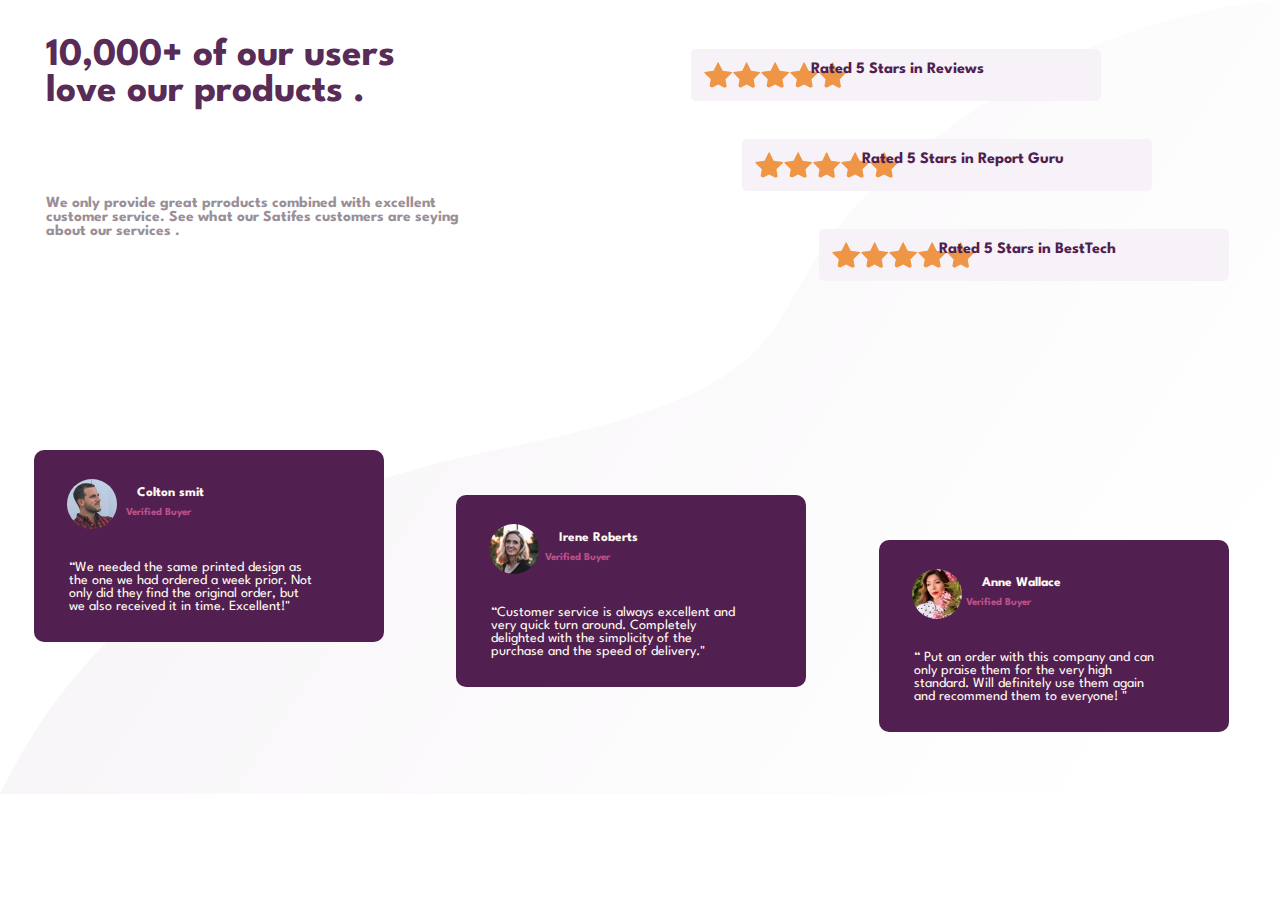
<file: Atelier-1/index.html>
<!DOCTYPE html>
<html lang="en">
<head>
    <meta charset="UTF-8">
    <meta name="viewport" content="width=device-width, initial-scale=1.0">
    <title>atelier_1</title>
    <link rel="stylesheet" type="text/css" href="style.css">
    <link rel="preconnect" href="https://fonts.gstatic.com">
    <link href="https://fonts.googleapis.com/css2?family=Spartan:wght@500&display=swap" rel="stylesheet">

</head>

<body>
    <section class="top">
        <div class="top1">
            <h1>10,000+ of our users love our products .</h1>
            <h5>
             We only provide great prroducts combined with excellent
              customer service. See what our Satifes customers are
              seying about our services .
            </h5>
      </div>  
    
      
    
        <div>
            <div class="star1 star" >
                 <img src="images\icon-star.svg">
                 <img src="images\icon-star.svg">
                 <img src="images\icon-star.svg">
                 <img src="images\icon-star.svg">
                 <img src="images\icon-star.svg">
            
                  <div class="rated1"> Rated 5 Stars in Reviews </div>
            </div>
    
            <div class="star2 star">
                 <img src="images\icon-star.svg">
                 <img src="images\icon-star.svg">
                 <img src="images\icon-star.svg">
                 <img src="images\icon-star.svg">
                 <img src="images\icon-star.svg">
            
                 <div class="rated1"> Rated 5 Stars in Report Guru </div>
            </div>
       
           <div class="star3 star">
             <img src="images\icon-star.svg">
             <img src="images\icon-star.svg">
             <img src="images\icon-star.svg">
             <img src="images\icon-star.svg">
             <img src="images\icon-star.svg">
           
             <div class="rated1"> Rated 5 Stars in BestTech </div>
          </div>  
       </div>
    </section>

    <section class="top2">
        <div>
            <div class="texte1 texte">
               <div class="tof"><img src="images\image-colton.jpg"></div>
               <div class="nom"> <h5> Colton smit </h5> </div>
               <div class="nom1"> <br> <h5>Verified Buyer</h5> </div>
              <div class="nom2"> 
                 <p>
                 <br> “We needed the same printed design as
                 <br> the one we had ordered a week prior. Not 
                 <br> only did they find the original order, but
                 <br> we also received it in time. Excellent!"
                </p>
              </div>
            </div>
        

            <div class="texte2 texte">
               <div class="tof"><img src="images\image-irene.jpg"></div>
               <div class="nom"> <h5>Irene Roberts</h5> </div>
               <div class="nom12"> <br> <h5>Verified Buyer</h5> </div>
               <div class="nom2">
                 <p>   
                 <br> “Customer service is always excellent and 
                 <br> very quick turn around. Completely 
                 <br> delighted with the simplicity of the 
                 <br> purchase and the speed of delivery."
                 <p>
               </div>
           </div>
        
      
            <div class="texte3 texte">
                <div class="tof"><img src="images\image-anne.jpg"></div>
                <div class="nom"> <h5>Anne Wallace </h5> </div>
                <div class="nom13"> <br> <h5>Verified Buyer</h5> </div>
                <div class="nom2">
                  <p>  
                  <br> “ Put an order with this company and can 
                  <br> only praise them for the very high
                  <br> standard. Will definitely use them again 
                  <br> and recommend them to everyone! "
                  </p> 
                </div>
            </div>
      
          </div>
    </section>

</body>
</html>
</file>
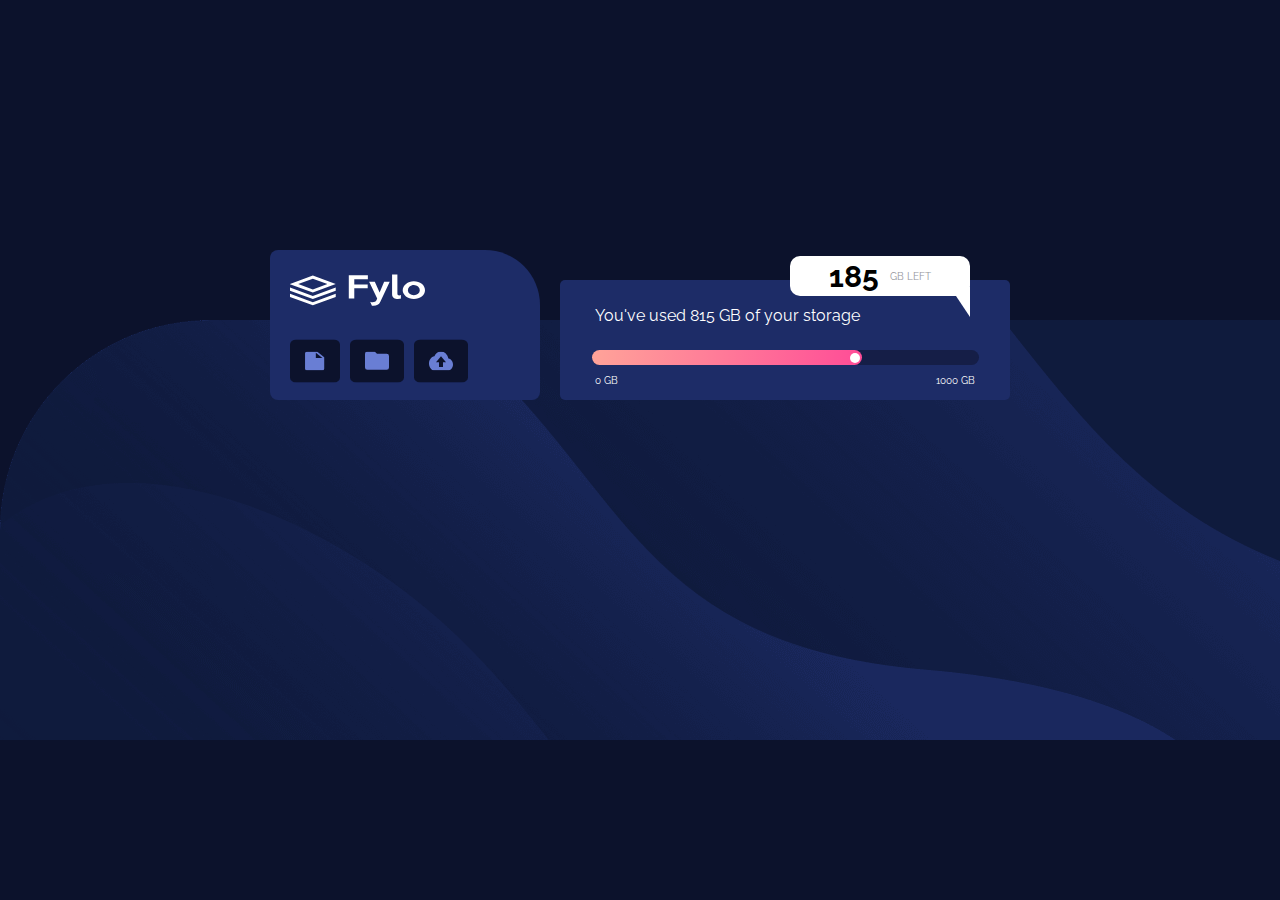
<file: Atelier-2/index.html>
<!DOCTYPE html>
<html lang="en">
<head>
    <meta charset="UTF-8">
    <meta name="viewport" content="width=device-width, initial-scale=1.0">
    <link rel="stylesheet" href="style.css">
    <title>Atelier-2</title>
    <link rel="preconnect" href="https://fonts.gstatic.com">
    <link href="https://fonts.googleapis.com/css2?family=Raleway:wght@600&display=swap" rel="stylesheet">
</head>

<body>
    <section class="cantiner">

        <div class="box1">
            <img class="logo" src="./images/logo.svg" alt="">
            <div class="folder"><img class="icon" src="./images/icon-document.svg" alt="">
            <img class="icon icon2"  src="./images/icon-folder.svg" alt="">
        <img class="icon icon3"  src="./images/icon-upload.svg" alt=""></div>
       </div>

        <div class="box2">
            <p>You've used 815 GB of your storage </p>
            <div class="progres"><div class="proress_nt"><div class="progress_nt-after"></div></div></div>
            <div class="GB"><p>0 GB</p> <p>1000 GB</p></div>
            <div class="left"><strong>185</strong> <P class="gbleft">GB LEFT</P> </div>
            <div class="triengle"></div>
        </div>

    </section>
</body>

</html>
</file>
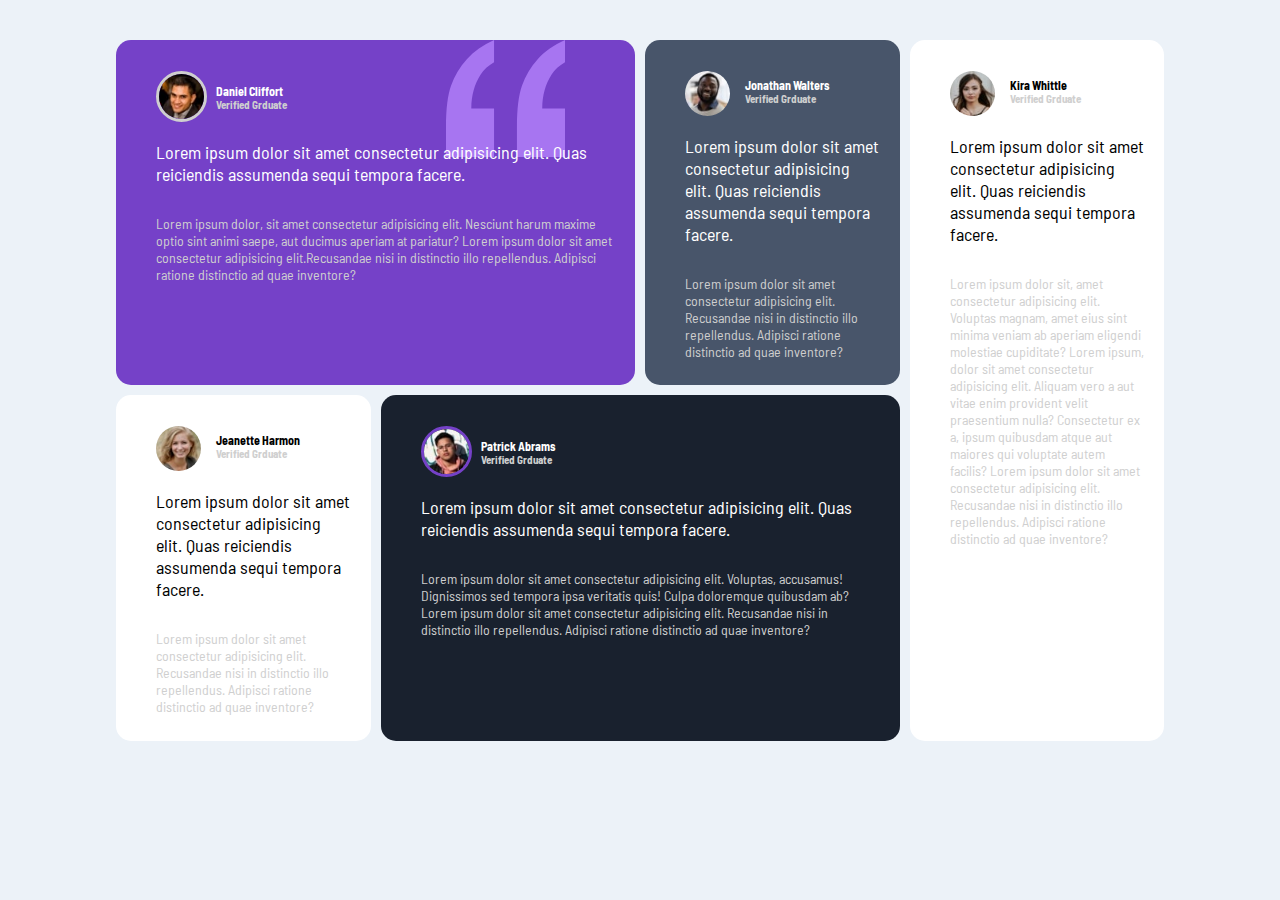
<file: Atelier-3/index.html>
<!DOCTYPE html>
<html lang="en">
<head>
    <meta charset="UTF-8">
    <meta http-equiv="X-UA-Compatible" content="IE=edge">
    <meta name="viewport" content="width=device-width, initial-scale=1.0">
    <title>Atelier-3</title>
    <link rel="stylesheet" type="text/css" href="style.css">
    <link rel="preconnect" href="https://fonts.gstatic.com">
    <link href="https://fonts.googleapis.com/css2?family=Barlow+Semi+Condensed:wght@500&display=swap" rel="stylesheet">
</head>

<body>
    <div class="continer">

        <div class="boxA">
         <img class="dan" src="./images/image-daniel.jpg" alt="Error">
         <h3>Daniel Cliffort</h3>
         <h4>Verified Grduate</h4> 
         <p class="top">Lorem ipsum dolor sit amet consectetur adipisicing elit. Quas reiciendis assumenda sequi tempora facere.</p>
         <p class="bottom">Lorem ipsum dolor, sit amet consectetur adipisicing elit. Nesciunt harum maxime optio sint animi saepe, 
         aut ducimus aperiam at pariatur? Lorem ipsum dolor sit amet consectetur adipisicing elit.Recusandae nisi in distinctio illo repellendus. Adipisci ratione distinctio ad quae inventore?</p>
        </div>

        <div class="boxB">
         <img src="./images/image-jonathan.jpg" alt="Error">
          <h3>Jonathan Walters</h3>
          <h4>Verified Grduate</h4> 
          <p class="top">Lorem ipsum dolor sit amet consectetur adipisicing elit. Quas reiciendis assumenda sequi tempora facere.</p>
          <p class="bottom">Lorem ipsum dolor sit amet consectetur adipisicing elit. Recusandae nisi in distinctio illo repellendus. Adipisci ratione distinctio ad quae inventore?</p>
        </div>

        <div class="boxC">
         <img src="./images/image-kira.jpg" alt="Error">
         <h3>Kira Whittle</h3> 
         <h4>Verified Grduate</h4> 
         <p class="top"> Lorem ipsum dolor sit amet consectetur adipisicing elit. Quas reiciendis assumenda sequi tempora facere.</p>
         <p class="bottom">Lorem ipsum dolor sit, amet consectetur adipisicing elit. Voluptas magnam, amet eius sint minima veniam ab aperiam eligendi molestiae cupiditate? Lorem ipsum, dolor sit amet consectetur adipisicing elit. Aliquam vero a aut vitae enim provident velit praesentium nulla? Consectetur ex a, 
         ipsum quibusdam atque aut maiores qui voluptate autem facilis? Lorem ipsum dolor sit amet consectetur adipisicing elit. Recusandae nisi in distinctio illo repellendus. Adipisci ratione distinctio ad quae inventore?</p>
        </div>
        
        <div class="boxD">
         <img src="./images/image-jeanette.jpg" alt="Error">
         <h3>Jeanette Harmon</h3>
         <h4>Verified Grduate</h4> <p class="top">Lorem ipsum dolor sit amet consectetur adipisicing elit. Quas reiciendis assumenda sequi tempora facere.</p>
         <p class="bottom">Lorem ipsum dolor sit amet consectetur adipisicing elit. Recusandae nisi in distinctio illo repellendus. Adipisci ratione distinctio ad quae inventore?</p>
        </div>

        <div class="boxE">
            <img class="pat" src="./images/image-patrick.jpg" alt="Error">
            <h3>Patrick Abrams</h3>
            <h4>Verified Grduate</h4> 
            <p class="top">Lorem ipsum dolor sit amet consectetur adipisicing elit. Quas reiciendis assumenda sequi tempora facere.</p>
            <p class="bottom">Lorem ipsum dolor sit amet consectetur adipisicing elit. Voluptas, accusamus! Dignissimos sed tempora ipsa veritatis quis! Culpa doloremque quibusdam ab? Lorem ipsum dolor sit amet consectetur adipisicing elit. Recusandae nisi in distinctio illo repellendus. Adipisci ratione distinctio ad quae inventore?</p>
        </div>
    </div>
</body>
</html>
</file>
<file: Atelier-1/style.css>
body{
    font-family:'Spartan',sans-serif;
    background-image: url(./images/bg-pattern-bottom-desktop.svg);
    background-size: cover;
    background-repeat: no-repeat;
}
.top1 h1 {
    color: hsl(303deg 33% 26%);
    font-size: 245%;
    height: 120px;
    margin: 3%;
    width: 30%;
}
.top1 h5 {
    color: hsl(312deg 5% 58%);
    font-size: 96%;
    height: 200px;
    margin: 3%;
    width: 18%;
    width: 35%;
}
h5{
    margin-right: 12px;
}
.star{
    color:hsl(302deg 45% 22%);
    background-color:hsl(290deg 30% 96%);
    font-weight: bold;
    margin-bottom: 10px;
    padding: 12px;
    width: 25%
}
.star1{
    background-color:hsl(300, 24%, 96%) ;
    border-radius:5px ;
    width:30% ;
    height:3% ;
    margin: 1%;
    padding: 1%;
    display: flex;
    position:absolute;
    top: 4%;
    right: 13%;
}
.rated1{
    position: absolute;
    left: 120px;
}
.star2{
    background-color:hsl(300, 24%, 96%) ;
    border-radius:5px ;
    width:30% ;
    height:3% ;
    margin: 1%;
    padding: 1%;
    display: flex;
    position:absolute;
    top: 14%;
    right: 9%;
}
.star3{
    background-color:hsl(300, 24%, 96%) ;
    border-radius:5px ;
    width:30% ;
    height:3% ;
    margin: 1%;
    padding: 1%;
    display: flex;
    position:absolute;
    top: 24%;
    right: 3%;
}
Img{
    border-radius: 50%;
}
.tof img{
    width: 50px;
    height: 50px;
    margin-top: 20%;
    margin-left: 18px;
}
.texte{
    color: floralwhite;
    background-color:hsl(302deg 45% 22%);
    width: 25%;
}
.nom{
    margin-left: 20px;
}
.nom1{
    margin-left:-80px;
    color:hsla(333, 80%, 67%, 0.699);
    font-size: 80%;
    margin-top:4%;
}
.nom12{
    margin-left:-95px;
    color: hsl(333, 80%, 67%, 0.699);
    font-size: 80%;
    margin-top:4%;
}
.nom13{
    margin-left:-98px;
    color:hsl(333, 80%, 67%, 0.699);
    font-size: 80%;
    margin-top:4%;
}
.nom2{
  font-size: 12px;
  margin-left: 20px;
}
.texte1{
    border-radius:10px;
    padding: 15px;
    display: flex;
    flex-wrap: wrap;
    align-content: center;
    position:absolute;
    right: 70%;
    top: 50%;
}
.texte2{
    border-radius:10px;
    padding: 15px;
    display: flex;
    flex-wrap: wrap;
    align-content: center;
    position:absolute;
    right: 37%;
    top: 55%;
}
.texte3{
    border-radius:10px;
    padding: 15px;
    display: flex;
    flex-wrap: wrap;
    align-content: center;
    position:absolute;
    right:4%;
    top: 60%;
}
.brstar1{
    top: 20%;
}
p{
    font-size: 14px;
}
.nom1{
    margin-left: -90px;
}
.nom12{
    margin-left: -105px;
}
.nom13{
    margin-left: -107px;
}
@media screen and (max-width:600px){
    body{
        background-image: url(./images/bg-pattern-bottom-mobile.svg);
        background-repeat: no-repeat;
    }
    .top1 h1{
     margin-left: 120px;
     width: 70%;
    }
   .top1 h5 {
     margin-left: 120px;
     width: 70%;
     font-size: 96%;
    }  
    .star1 img {
        margin-left:98px;
        margin-right:-87px ;
    }
    .star2 img {
        margin-left:98px;
        margin-right:-87px ;
    }
    .star3 img {
        margin-left:98px;
        margin-right:-87px ;
    }
    .star1 {
        background-color: hsl(300, 24%, 96%);
        border-radius: 5px;
        width: 65%;
        height: 3%;
        margin: 1%;
        padding: 1%;
        display: flex;
        position: absolute;
        top: 40%;
        right: 13%;
        padding-bottom: 30px;
    }
    .rated1{
       margin-top:25px;
       left: 70px;
       position: absolute;
    }
    .star2{
        background-color: hsl(300, 24%, 96%);
        border-radius: 5px;
        width: 65%;
        height: 3%;
        margin: 1%;
        padding: 1%;
        display: flex;
        position: absolute;
        top: 50%;
        right: 13%;
        padding-bottom: 30px;
    }
    .star3{
        background-color: hsl(300, 24%, 96%);
        border-radius: 5px;
        width: 65%;
        height: 3%;
        margin: 1%;
        padding: 1%;
        display: flex;
        position: absolute;
        top: 60%;
        right: 13%;
        padding-bottom: 30px;
    }
    .texte1{
        border-radius:10px;
        padding: 15px;
        margin-right: -298px;
        width:60% ;
        height:25% ;
        display: flex;
        right: 70%;
        top: 75%;
    }
    .texte2{
        border-radius:10px;
        margin-right: -298px;
        width:60% ;
        height:25% ;
        padding: 15px;
        display: flex;
        flex-wrap: wrap;
        align-content: center;
        right: 70%;
        top: 110%;
    }
    .texte3{
        border-radius:10px;
        margin-right: -298px;
        width:60% ;
        height:25%;
        padding: 15px;
        display: flex;
        flex-wrap: wrap;
        align-content: center;
        position:absolute;
        right: 70%;
        top: 145%;
    }
    .top1 h1{
        color: hsl(303deg 33% 26%);
        font-size: 210%;
        height: 120px;
        margin-right: 15px;
        width: 60%;
        TEXT-ALIGN: center;
    }
    .top1 h5 {
        color: hsl(312deg 5% 58%);
        height: 200px;
        margin-right: 15px;
        width: 60%;
        TEXT-ALIGN: center;
    }
    h5{
        margin-right: 10px;
    }
    P{
        font-size:16px;
        margin-top: 10px;
    }
    .nom1{
        margin-left: -88px;
    }
    .nom13{
        margin-left: -107px;
    }
    P{
        font-size:103%;
    }
}
</file>
<file: Atelier-2/style.css>
body{
    font-family: 'Raleway', sans-serif;
    width: 100%;
    margin:20px auto;
    background-color:  hsl(229, 57%, 11%);
    background-image: url(./images/bg-desktop.png);
    background-repeat: no-repeat;
    background-position-y: 320px;
}
.box1{
    width: 270px;
    height: 150px;
    background-color:  hsl(228, 56%, 26%);
    border-radius: 8px 55px 8px 8px;
}
.box2{
    color: #ffff;
    margin-left: 20px;
    margin-top: 30px;
    width: 430px;
    height: 100px;
    background-color:  hsl(228, 56%, 26%);
    border-radius: 5px;
    padding: 10px;
}
.gbleft{
    color:hsl(231deg 3% 59%);
    font-size: 10px;
    margin-left: 1px;
}
P{
    margin-left: 25px;
}
.cantiner{
    margin-top: 250px;
    display: flex;
    justify-content: center;
    align-items: center;
}
.logo{
    margin: 20px;
}
.folder{
    width: 120px;
    display: flex;
    justify-content: space-between;
    margin-left:20px;
}
.icon{
    background-color: hsl(230deg 56% 11%);
    width: 20%;
    padding: 15px;
    border-radius: 12%;
}
 .icon2{
     margin-left: 10px;
}
 .icon3{
    margin-left: 10px;
}
.progres{
    margin-top: 20px;
    margin-left: 5%;
    width: 90%;
    height: 15px;
    background-color:  hsl(229deg 55% 18%); ;
    border-radius: 15px;
}
.proress_nt{
    width: 70%;
    height: 15px;
    border-radius: 14px;
    background-image: linear-gradient(to right, hsl(6, 100%, 80%), hsl(335, 100%, 65%));
}
.progress_nt-after{
    margin-top: 25px;
    margin-left: 95.5%;
    width: 10px;
    height: 10px;
    border-radius: 25px;
    background-color: #ffff;
    POSITION: RELATIVE;
    TOP: 2.5px;
}
.GB{
    display: flex;
    justify-content: space-between;
    margin-right: 25px;
    font-size: 10px ;
}
.left{
    color: black;
    background-color: hsl(0deg 0% 100%);
    width: 180px;
    height: 40px;
    position: relative;
    bottom: 100px;
    left: 220px;
    border-radius: 10px;
    display: flex;
    justify-content: center;
    align-items: center;
    margin-top: -40px;
}
strong{
    margin-right:10px ;
    font-size: 30px;
}
span{
    position: relative;
    top: 3px;
    right: 5px;
}
.triengle{
    position: relative;
    bottom: 109px;
    left: 380px;
    width: 0;
    height: 0;
    border-top: 30px solid hsl(0deg 0% 100%);
    border-left: 20px solid transparent;
}
img{
    transform: scale(1,0.8);
    }
@media(max-width:700px){
    .cantiner{
        display: flex;
        flex-direction: column;
        position: relative;
        bottom: 150px;
    }
.triengle{
    display: none;
}
.box2{
    margin-left: 5px;
    margin-top: 35px;
    width: 250px; 
}
.left{
    position: relative;
    top: 40px;
    left: 22px;
}
body{
    background-image: url(./images/bg-mobile.png);
    background-repeat: no-repeat;
    background-position-y: 0px ;
    background-size: 100%;
}
P{
    font-size: 11px;
}
.progress_nt-after {
    margin-top: 25px;
    margin-left: 92%;
    width: 10px;
    height: 10px;
    border-radius: 25px;
    background-color: #ffff;
    POSITION: RELATIVE;
    TOP: 2.5px;
}
</file>
<file: Atelier-3/style.css>
*{
    padding: 0px;
    margin: 0px;
}
body{
    background-color:  hsl(210, 46%, 95%);
    width: 85%;
    margin: 20px auto;
    font-family: 'Barlow Semi Condensed', sans-serif;
}
.continer{
    margin-bottom: 5px;
    height: 500px;
    display: grid;
    grid-template-columns: 2fr 2fr 2fr 2fr;
    grid-gap: 10px;
    grid-template-areas:"box1 box1 box2 box3 "
    "box4 box5 box5 box3";
}
div{
    border-radius: 15px;
    padding: 20px;
    padding-bottom: 10%;  
}
.boxA{
    color:  hsl(0, 0%, 100%) ;
    grid-area: box1;
    background-color: hsl(263, 55%, 52%) ;
    background-image: url(./images/bg-pattern-quotation.svg);
    background-repeat: no-repeat;
    background-size: 23%;
    background-position-x: 330px;
}
.top{
    left: 10px;;
}
.bottom{
    margin-left: 30px;
}
.boxB{
    color:  hsl(0, 0%, 100%) ;
    grid-area: box2;
    background-color: hsl(217, 19%, 35%);
}
.boxC{
    grid-area: box3;
    background-color: hsl(0, 0%, 100%);
}
.boxD{
    grid-area: box4;
    background-color: hsl(0, 0%, 100%);
}
.boxE{
    color:  hsl(0, 0%, 100%) ;
    grid-area: box5;
    background-color: hsl(219, 29%, 14%);
}
.bottom{
    margin-left: 30px;
}
img{
    border-radius: 50%;
    position: relative;
    left:10px;
    height: 45px;
    top: 15px;
    box-sizing: 10px;
    margin-left: 10px;
    top: 11px
}
.dan{
    border: 3px solid  hsl(0, 0%, 81%);
}
.pat{
    border: 3px solid   hsl(263, 55%, 52%) ;
}
h3{
    position: relative;
    left: 80px;
    bottom: 30px;
    font-size:12px;
}
h4{
    position: relative;
    left: 80px;
    bottom: 30px;
    font-size: 11px; 
    color:  hsl(0, 0%, 81%) ;
}
.top{
   font-size: large;
   margin-bottom: 30px; 
   margin-left: 20px;
}
.bottom{
    
    font-size: 14px;
    color:  hsl(0, 0%, 81%) ;
    margin-left: 20px;
}
@media (max-width:600px){
    .continer{
        display: grid;
        grid-template-columns: 1fr;
        grid-template-rows: 350px 290px 290px 350px 400px ;
        grid-template-areas: "box1" "box2 " "box4" "box5" "box3" ;
    }
    .boxA{
        background-position-x: 230px;
        background-size: 33%;
    }
}
</file>
